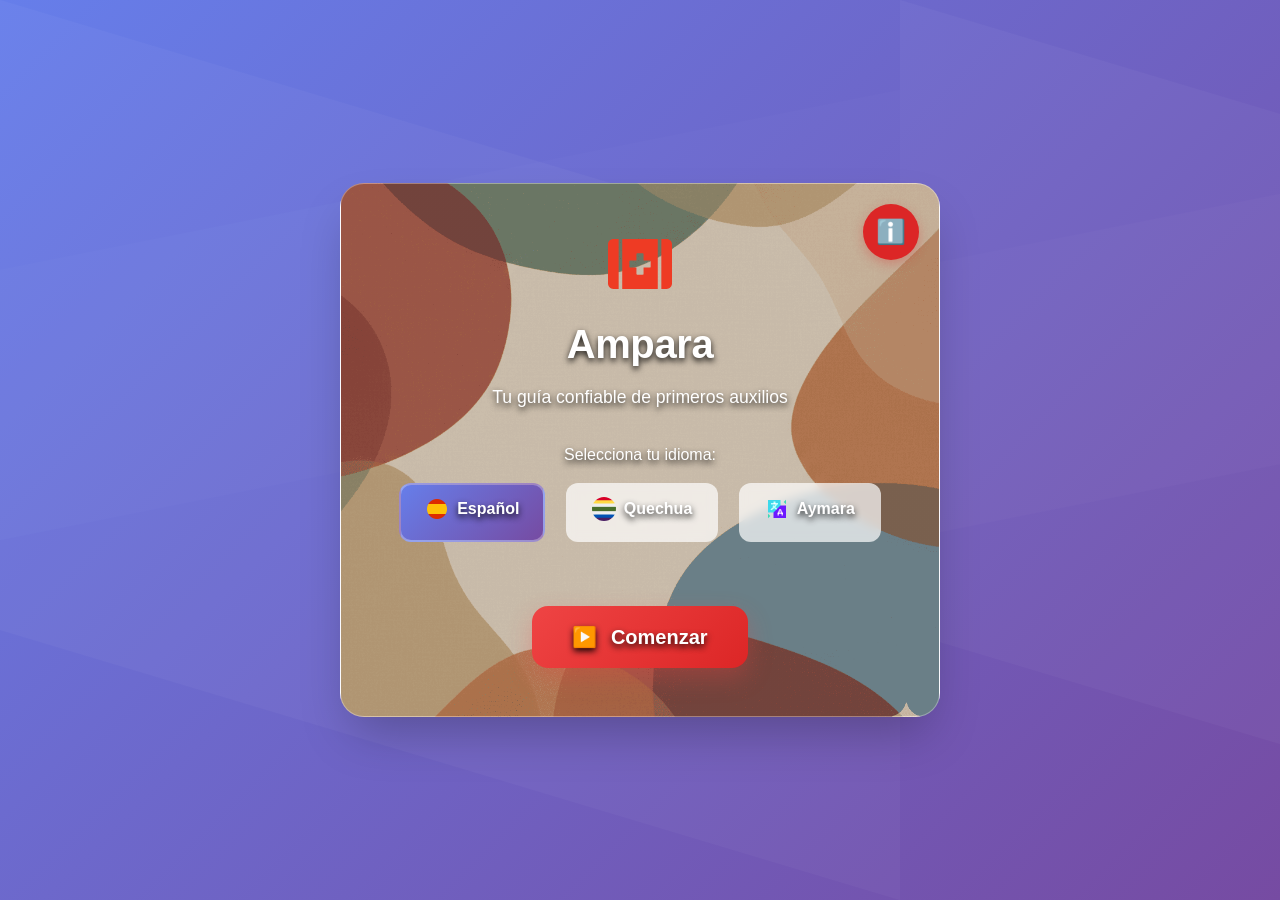
<file: app/src/main/assets/index.html>
<!DOCTYPE html>
<html lang="es">
<head>
    <meta charset="UTF-8">
    <meta name="viewport" content="width=device-width, initial-scale=1.0, maximum-scale=1.0, user-scalable=no">
    <meta name="mobile-web-app-capable" content="yes">
    <meta name="apple-mobile-web-app-capable" content="yes">
    <meta name="apple-mobile-web-app-status-bar-style" content="black-translucent">
    <title>Ampara - Guía de Primeros Auxilios</title>

    <!-- CSS locales -->
    <link rel="stylesheet" href="tailwind.min.css">
    <link rel="stylesheet" href="fontawesome.css">
    <link rel="stylesheet" href="fonts.css">
    <link rel="stylesheet" href="styles.css">
</head>

<body data-lang="es">
<!-- Home Screen -->
<div id="home-screen" class="home-container">
    <div class="home-content home-bg">

        <button class="contact-button" id="contact-btn" title="Contacto y Apoyo">
            ℹ️
        </button>

        <div class="home-icon">
            <img src="img/fa-solid--first-aid.svg" alt="Primeros Auxilios" style="width: 4rem; height: 4rem; filter: brightness(0) saturate(100%) invert(27%) sepia(51%) saturate(2878%) hue-rotate(346deg) brightness(104%) contrast(97%);">
        </div>

        <h1 class="home-title">
            <span class="lang-es">Ampara</span>
            <span class="lang-qu">Ampara</span>
            <span class="lang-ay">Ampara</span>
        </h1>

        <p class="home-subtitle">
            <span class="lang-es">Tu guía confiable de primeros auxilios</span>
            <span class="lang-qu">Qam ñawpaq yanapayniykipaq</span>
            <span class="lang-ay">Nayriri yanapañamawa</span>
        </p>

        <!-- Language selector -->
        <div style="margin-bottom: 2rem;">
            <div style="margin-bottom: 1rem; color: #6b7280; font-weight: 500;">
                <span class="lang-es">Selecciona tu idioma:</span>
                <span class="lang-qu">Simiykita akllay:</span>
                <span class="lang-ay">Arumawa ajlliña:</span>
            </div>
            <button class="language-selector-home active" data-lang="es">
          <span style="display: inline-flex; align-items: center;">
    <img src="img/icons8-spain-48.png" alt="" width="24" height="24" style="vertical-align: middle; margin-right: 8px;" onerror="this.style.display='none'; this.nextElementSibling.style.display='none';">
    <span>Español</span>
  </span>
            </button>
            <button class="language-selector-home" data-lang="qu">
          <span style="display: inline-flex; align-items: center;">
    <img src="img/circle-flags--quechua.svg" alt="" width="24" height="24" style="vertical-align: middle; margin-right: 8px;" onerror="this.style.display='none'; this.nextElementSibling.style.display='none';">
    <span>Quechua</span>
  </span>
            </button>
            <button class="language-selector-home" data-lang="ay">
          <span style="display: inline-flex; align-items: center;">
    <img src="img/AYmara.png" alt="" width="24" height="24" style="vertical-align: middle; margin-right: 8px;" onerror="this.style.display='none'; this.nextElementSibling.style.display='none';">
    <span>Aymara</span>
  </span>
            </button>
        </div>

        <button id="start-btn" class="start-button">
            <span class="emoji-icon mr-2">▶️</span>
            <span class="lang-es">Comenzar</span>
            <span class="lang-qu">Qallariy</span>
            <span class="lang-ay">Qalltaña</span>
        </button>
    </div>
</div>

<!-- Main Screen -->
<div id="main-screen" class="min-h-screen flex flex-col hidden">
    <!-- Fixed emergency button -->
    <div id="emergency-dropdown-btn" class="emergency-btn">
        <div style="position: relative;">
            <button onclick="toggleEmergencyDropdown()" style="background: none; border: none; color: inherit; padding: 0; font: inherit; cursor: inherit; display: flex; align-items: center;">
                <span class="emoji-icon ml-2">📞</span>
                <span class="lang-es">Emergencia</span>
                <span class="lang-qu">Utqay yanapay</span>
                <span class="lang-ay">Anxata yanapawi</span>
                <span class="emoji-icon ml-2">🔽</span>
            </button>
            <div id="emergency-dropdown" class="hidden">
                <a href="tel:106" class="elink-red">
                    <span class="emoji-icon mr-2">🚨</span>
                    <strong>106 - <span class="lang-es">SAMU (Ambulancia)</span><span class="lang-qu">Hampiy yanapak</span><span class="lang-ay">Qullañ yanapiri</span></strong>
                </a>
                <a href="tel:116" class="elink-orange">
                    <span class="emoji-icon mr-2">🧯</span>
                    <strong>116 - <span class="lang-es">Bomberos</span><span class="lang-qu">Nina chinkachik</span><span class="lang-ay">Nina jiwayiri</span></strong>
                </a>
                <a href="tel:105" class="elink-blue">
                    <span class="emoji-icon mr-2">👮</span>
                    <strong>105 - <span class="lang-es">Policía</span><span class="lang-qu">Pusikuna</span><span class="lang-ay">Pusiri</span></strong>
                </a>
                <a href="tel:115" class="elink-slate">
                    <span class="emoji-icon mr-2">🌪️</span>
                    <strong>115 - <span class="lang-es">Defensa Civil</span><span class="lang-qu">Llaqta amachay</span><span class="lang-ay">Marka arktawi</span></strong>
                </a>
                <a href="tel:110" class="elink-grey">
                    <span class="emoji-icon mr-2">🚧</span>
                    <strong>110 - <span class="lang-es">Policía de carreteras</span><span class="lang-qu">Ñan pusikuna</span><span class="lang-ay">Thaki pusiri</span></strong>
                </a>
                <a href="tel:113" class="elink-light">
                    <span class="emoji-icon mr-2">ℹ️</span>
                    <strong>113 - <span class="lang-es">Infosalud (orientación)</span><span class="lang-qu">Hampiy yachachiy</span><span class="lang-ay">Qullañ irpawi</span></strong>
                </a>
                <a href="tel:+5112660481" class="elink-white">
                    <span class="emoji-icon mr-2">➕</span>
                    <strong>(01) 266 0481 - <span class="lang-es">Cruz Roja</span><span class="lang-qu">Puka Chakana</span><span class="lang-ay">Wila Chakana</span></strong>
                </a>
            </div>
        </div>
    </div>

    <!-- Header -->
    <header class="bg-white shadow-md py-5 px-4 sm:px-6 lg:px-8 sticky top-0 z-10 w-full">
        <div class="w-full flex justify-between items-center">
            <div class="flex items-center">
                <button id="back-btn" class="text-sky-500 hover:text-sky-600 hidden transition duration-200 ml-1 mr-1">
                    <span class="emoji-icon">⬅️</span>
                </button>
                <h1 class="text-2xl font-bold text-blue-700">
                    <span class="lang-es">Ampara</span>
                    <span class="lang-qu">Ampara</span>
                    <span class="lang-ay">Ampara</span>
                </h1>
            </div>

            <div class="flex items-center space-x-1.5">
                <!-- Language selector in header -->
                <div class="flex items-center">
                    <button class="language-selector" data-lang="es">ES</button>
                    <button class="language-selector" data-lang="qu">QU</button>
                    <button class="language-selector" data-lang="ay">AY</button>
                </div>

                <!-- Dark mode toggle -->
                <button id="dark-mode-toggle" class="dark-mode-toggle">
                    <span class="emoji-icon">🌙</span>
                </button>
            </div>
        </div>
    </header>

    <!-- Main content -->
    <main class="w-full flex-grow p-4 sm:p-6 lg:p-8">
        <!-- Sections list Secciones principales -->
        <div id="sections-list" class="grid grid-cols-1 md:grid-cols-2 lg:grid-cols-3 gap-4 sm:gap-6 lg:gap-8 w-full">

           <div class="card-button card-rcp" data-section="rcp">
                <span class="emoji-icon card-icon" style="color: #ef4444;">💓</span>
                <div>
                    <h2 class="text-2xl font-semibold mb-2">
                        <span class="lang-es">RCP (Reanimación Cardio Pulmonar)</span>
                        <span class="lang-qu">RCP (Sunqu Wañusqamanta Kutichiy)</span>
                        <span class="lang-ay">RCP (Jiwkit jakayañatak uñstayasiña)</span>
                    </h2>
                    <p class="subtitle text-gray-600">
                        <span class="lang-es">Técnica vital para salvar vidas</span>
                        <span class="lang-qu">Kawsayta qispichiq yachaykuna</span>
                        <span class="lang-ay">Jakañ qispiyañataki yatiwi</span>
                    </p>
                </div>
            </div>

            <div class="card-button card-heridas" data-section="heridas">
                <span class="emoji-icon card-icon" style="color: #10b981;">🩹</span>
                <div>
                    <h2 class="text-xl font-semibold mb-1">
                        <span class="lang-es">Heridas</span>
                        <span class="lang-qu">K'irisqakuna</span>
                        <span class="lang-ay">Ch'axwakuna</span>
                    </h2>
                    <p class="subtitle">
                        <span class="lang-es">Tratamiento de cortes y lesiones</span>
                        <span class="lang-qu">K'iriy hampikuna</span>
                        <span class="lang-ay">Ch'axwañ qollañapa</span>
                    </p>
                </div>
            </div>

            <div class="card-button card-quemaduras" data-section="quemaduras">
                <span class="emoji-icon card-icon" style="color: #f59e0b;">🔥</span>
                <div>
                    <h2 class="text-xl font-semibold mb-1">
                        <span class="lang-es">Quemaduras</span>
                        <span class="lang-qu">Ruphasqakuna</span>
                        <span class="lang-ay">Phisqatakuna</span>
                    </h2>
                    <p class="subtitle">
                        <span class="lang-es">Primeros auxilios para quemaduras</span>
                        <span class="lang-qu">Ruphasqa hampikuna</span>
                        <span class="lang-ay">Phisqat qollaña</span>
                    </p>
                </div>
            </div>

            <div class="card-button card-fracturas" data-section="fracturas">
                <span class="emoji-icon card-icon" style="color: #6b7280;">🦴</span>
                <div>
                    <h2 class="text-xl font-semibold mb-1">
                        <span class="lang-es">Fracturas</span>
                        <span class="lang-qu">T'aqasqakuna</span>
                        <span class="lang-ay">P'akitanaka</span>
                    </h2>
                    <p class="subtitle">
                        <span class="lang-es">Cómo actuar ante huesos rotos</span>
                        <span class="lang-qu">Tullu t'aqasqapi imayna yanapay</span>
                        <span class="lang-ay">P'akita jach'a ch'akapa ukaxa kunjamsa yanapt'añapa</span>
                    </p>
                </div>
            </div>

            <!-- tarjeta: Envenenamiento -->
            <div class="card-button card-envenenamiento" data-section="envenenamiento" role="button" tabindex="0">
                <span class="emoji-icon card-icon" style="color: #8b5cf6;">☠️</span>
                <div>
                    <h2 class="text-xl font-semibold mb-1">
                        <span class="lang-es">Envenenamiento</span>
                        <span class="lang-qu">P'achachiy / Ñak'ariy</span>
                        <span class="lang-ay">Jani suma jamuqampi p'aktasiwi</span>
                    </h2>
                    <p class="subtitle">
                        <span class="lang-es">Actuación ante sustancias tóxicas</span>
                        <span class="lang-qu">Q'ayaq jawq'akunapi imayna yanapay</span>
                        <span class="lang-ay">Jani wali jamuqanak ukan yanapt'awi</span>
                    </p>
                </div>
            </div>

            <div class="card-button card-emergencias" data-section="emergencias">
                <span class="emoji-icon card-icon" style="color: #dc2626;">🚑</span>
                <div>
                    <h2 class="text-xl font-semibold mb-1">
                        <span class="lang-es">Emergencias</span>
                        <span class="lang-qu">Utqay yanapakuna</span>
                        <span class="lang-ay">Anxata yanapawi</span>
                    </h2>
                    <p class="subtitle">
                        <span class="lang-es">Situaciones críticas de salud</span>
                        <span class="lang-qu">Utqay qhali kaypi yanapakuna</span>
                        <span class="lang-ay">Anxat qolla kayaru yanapawi</span>
                    </p>
                </div>
            </div>

            <!-- BOTIQUÍN -->
            <div class="card-button card-botiquin" data-section="botiquin">
                <span class="emoji-icon card-icon">🧰</span>
                <div>
                    <h2>
                        <span class="lang-es">Botiquín</span>
                        <span class="lang-qu">Hampiq laya</span>
                        <span class="lang-ay">Qullaña katxata</span>
                    </h2>
                    <p>
                        <span class="lang-es">Materiales y suministros básicos de salud</span>
                        <span class="lang-qu">Qhali kayta yanapakuypaq rurasqa imaymana</span>
                        <span class="lang-ay">Qhullaña uñstayawi ukhamaraki yänaka</span>
                    </p>
                </div>
            </div>

            <div class="card-button card-glosario" data-section="glosario">
                <span class="emoji-icon card-icon" style="color: #3b82f6;">📚</span>
                <div>
                    <h2 class="text-xl font-semibold mb-1">
                        <span class="lang-es">Glosario</span>
                        <span class="lang-qu">Simikunapaq Qillqa</span>
                        <span class="lang-ay">Arunakana Qillqawi</span>
                    </h2>
                    <p class="subtitle">
                        <span class="lang-es">Términos médicos importantes</span>
                        <span class="lang-qu">Ancha chaniyuq hampi simikuna</span>
                        <span class="lang-ay">Wali askí qolla arunaka</span>
                    </p>
                </div>
            </div>

        </div>

        <!-- Section content containers -->
        <div id="section-content" class="hidden">
            <!-- Las secciones se cargan dinámicamente al navegar -->
        </div>
    </main>
</div>
<!-- Botón scroll-to-top -->
<button id="scroll-top-btn" class="scroll-top-btn" aria-label="Volver arriba">⬆️</button>

<!-- Modal de Contacto e Información -->
<div class="modal" id="contact-modal">
    <div class="modal-content">
        <div class="modal-header">
            <h2 class="modal-title">
                <span class="lang-es">📱 Información y Contacto</span>
                <span class="lang-qu">📱 Willay hinaspa Tinkuy</span>
                <span class="lang-ay">📱 Yatiyawi ukat Jikxatawi</span>
            </h2>
            <button class="close-button" id="close-modal">✕</button>
        </div>

        <!-- Contacto Directo -->
        <div class="contact-section">
            <h3 class="section-subtitle">
                <span class="lang-es">📞 Contacto Directo</span>
                <span class="lang-qu">📞 Chiqamanta Tinkuy</span>
                <span class="lang-ay">📞 Chiqapa Jikxatawi</span>
            </h3>
            <div class="contact-grid">
                <div class="contact-item">
                    <div class="contact-item-title">
                        <span class="lang-es">📞 Contacto</span>
                        <span class="lang-qu">📞 Rimanakuy</span>
                        <span class="lang-ay">📞 Aruskipawi</span>
                    </div>

                    <div class="contact-item-content">
                        <a href="https://t.me/Eprendedor123" target="_blank">
                            Telegram: @emprendedor123
                        </a>
                    </div>
                </div>

                <div class="contact-item">
                    <div class="contact-item-title">
                        <span class="lang-es">📑Pagina web</span>
                        <span class="lang-qu">📑P’anqa web</span>
                        <span class="lang-ay">📑Internet p’anqa</span>
                    </div>
                    <div class="contact-item-content">
                        <a href="https://nauthix-forge-tecnologia-ia-y-seguridad.onrender.com" class="contact-link">https://nauthix-forge-tecnologia-ia-y-seguridad.onrender.com</a>
                    </div>
                </div>

                <div class="contact-item">
                    <div class="contact-item-title">
                        <span class="lang-es">✉️ Correo Electrónico</span>
                        <span class="lang-qu">✉️ Qillqasqa</span>
                        <span class="lang-ay">✉️ Correo</span>
                    </div>
                    <div class="contact-item-content">
                        <a href="mailto:contacto@ampara.pe" class="contact-link">fredymon891@gmail.com</a>
                    </div>
                </div>
            </div>
        </div>

        <!-- Redes Sociales -->
        <div class="contact-section">
            <h3 class="section-subtitle">
                <span class="lang-es">🌐 Síguenos en Redes</span>
                <span class="lang-qu">🌐 Qatipawayku</span>
                <span class="lang-ay">🌐 Arxatañamawa</span>
            </h3>
            <div class="social-links">
                <a href="https://www.facebook.com/profile.php?id=61581470099302" class="social-button" target="_blank">
                    📘 Facebook
                </a>
            <!--    <a href="https://instagram.com/ampara" class="social-button" target="_blank">
                    📸 Instagram
                </a>
                <a href="https://twitter.com/ampara" class="social-button" target="_blank">
                    🐦 Twitter
                </a>-->
                <a href="https://www.youtube.com/channel/UCIS6GYSs2V4b7XMCUbmibOA" class="social-button" target="_blank">
                    📺 YouTube
                </a>
            </div>
        </div>

        <!-- Instituciones Aliadas -->
        <div class="contact-section">
            <h3 class="section-subtitle">
                <span class="lang-es">🏥 Instituciones de Referencia</span>
                <span class="lang-qu">🏥 Yanapakuy Tantanakuykuna</span>
                <span class="lang-ay">🏥 Yanapt'ir Tantachawinaka</span>

            </h3>
            <div class="institutions-grid">
                <div class="institution-item">
                    <strong>🏥 MINSA</strong>
                    <p>
                        <span class="lang-es">Ministerio de Salud</span>
                        <span class="lang-qu">Qhali Kay Ministeriomanta</span>
                        <span class="lang-ay">Qolla Kay Ministeriomanta</span>
                    </p>
                    <a href="https://www.gob.pe/minsa" class="contact-link" target="_blank">www.gob.pe/minsa</a>
                </div>

                <div class="institution-item">
                    <strong>🚑 EsSalud</strong>
                    <p>
                        <span class="lang-es">Seguro Social de Salud</span>
                        <span class="lang-qu">Qhali Kay Seguro</span>
                        <span class="lang-ay">Qolla Kay Seguro</span>
                    </p>
                    <a href="https://www.essalud.gob.pe" class="contact-link" target="_blank">www.essalud.gob.pe</a>
                </div>

                <div class="institution-item">
                    <strong>🔴 Cruz Roja</strong>
                    <p>
                        <span class="lang-es">Cruz Roja Peruana</span>
                        <span class="lang-qu">Puka Chakana Peru</span>
                        <span class="lang-ay">Wila Chakana Peru</span>
                    </p>
                    <a href="https://www.cruzroja.org.pe" class="contact-link" target="_blank">www.cruzroja.org.pe</a>
                </div>


            </div>
        </div>

        <!-- Recursos y Enlaces -->
        <div class="contact-section">
            <h3 class="section-subtitle">
                <span class="lang-es">📚 Recursos Útiles</span>
                <span class="lang-qu">📚 Yanapaq Yachaykunan</span>
                <span class="lang-ay">📚 Yanapt'ir Yatiqawinaka</span>
            </h3>
            <div class="resources-list">
                <a href="https://www.who.int/es" class="resource-link" target="_blank">
                    🌍
                    <span class="lang-es">Organización Mundial de la Salud</span>
                    <span class="lang-qu">Teqsi Qhali Kay Tantanakuy</span>
                    <span class="lang-ay">Uraqpachan Qolla Kay Tantachawinaka</span>
                </a>
                <a href="https://www.gob.pe/samu" class="resource-link" target="_blank">
                    🚑
                    <span class="lang-es">SAMU (Sistema de Atención Médica Urgente)</span>
                    <span class="lang-qu">SAMU (Utqay Hampiq Qhaway)</span>
                    <span class="lang-ay">SAMU (Anxat Qollir Uñjaña)</span>
                </a>
                <a href="https://www.gob.pe/indeci?utm_source=chatgpt.com" class="resource-link" target="_blank">
                    🆘
                    <span class="lang-es">INDECI (Defensa Civil)</span>
                    <span class="lang-qu">INDECI (Llaqta Amachay)</span>
                    <span class="lang-ay">INDECI (Marka Arktawi)</span>
                </a>
            </div>
        </div>

        <!-- Sección de Donaciones -->
        <!--
        <div class="donate-section">

            <h3 class="donate-title">
                <span class="lang-es">💝 Apoya este Proyecto</span>
                <span class="lang-qu">💝 Kay Ruwaykunata Yanapay</span>
                <span class="lang-ay">💝 Aka Irnaqawi Yanapt'aña</span>
            </h3>

            <p class="donate-text">
                <span class="lang-es">Tu donación nos ayuda a seguir brindando información vital de primeros auxilios gratuitamente a comunidades de todo el Perú.</span>
                <span class="lang-qu">Qusqaykiwan yanapawanchik ñawpaq yanapay yachayta qispikama quykunanchikpaq tukuy Perupi.</span>
                <span class="lang-ay">Qhipuñamawa nayriri yanapt'awinaka yatxatañapatakixa yanapt'asma taqpach Perunki.</span>
            </p>

            <div class="donate-methods">


                <div class="donate-qr">
                    <p>
                        <span class="lang-es">Escanea para donar con Yape</span>
                        <span class="lang-qu">Yapewan qunaypaq escanea</span>
                        <span class="lang-ay">Yapempi churañataki escanea</span>
                    </p>

                    <img src="img/qr-yape.png" alt="QR Yape" width="180">
                </div>


                <button class="donate-button" onclick="showToast('Yape: 993948061')">
                    📱 Yape
                </button>

                <button class="donate-button" onclick="showToast('Plin: 993948061')">
                    💸 Plin
                </button>

            </div>

        </div>-->

        <!-- Sobre el Proyecto -->
        <div class="contact-section">
            <h3 class="section-subtitle">
                <span class="lang-es">ℹ️ Sobre Ampara</span>
                <span class="lang-qu">ℹ️ Amparamanta</span>
                <span class="lang-ay">ℹ️ Amparankata</span>
            </h3>
            <p class="about-text">
                <span class="lang-es">Ampara es una iniciativa que busca democratizar el conocimiento de primeros auxilios en el Perú, brindando información accesible en español, quechua y aymara. Nuestro objetivo es salvar vidas mediante la educación y preparación comunitaria.</span>
                <span class="lang-qu">Amparaqa huk ruwaykunam ñawpaq yanapay yachayta tukuy runaman quykunanchikpaq Peru suyupi, español, quechua hinaspa aymara simikunapi. Munanchikqa kawsaykunata qispichiymi yachachiy hinaspa ayllu wakichiy ñanninwan.</span>
                <span class="lang-ay">Amparaxa mä irnaqawawa nayriri yanapt'awinaka yatiñ taqpach jaqinakar churañataki Perun, español, quechua ukat aymara arunakanxa. Amtawisaxa jakañanak qhispiyañawa yatichañampi ukat ayllu wakicht'awimpi.</span>
            </p>
            <p class="text-xs text-gray-500 mt-4">
                <span class="lang-es">
                    Ampara es una iniciativa educativa independiente. No está afiliada ni representa oficialmente a ninguna de las instituciones mencionadas.
                </span>
                <span class="lang-qu">
                    Amparaqa yachaypaq sapanchasqa ruwaymi. Mana ima tantanakuykunawan hukllachasqa kanchu.
                </span>
                <span class="lang-ay">
                    Amparaxa yatichawi sapuru lurawiwa. Janiwa aka tantachawinakaru chikt'atäkiti.
                </span>
            </p>

        </div>
    </div>
</div>
<script src="script.js"></script>
</body>
</html>
</file>
<file: app/src/main/assets/fonts.css>
/* cyrillic-ext */
@font-face {
  font-family: 'Nunito';
  font-style: normal;
  font-weight: 400;
  font-display: swap;
  src: url(https://fonts.gstatic.com/s/nunito/v31/XRXV3I6Li01BKofIOOaBXso.woff2) format('woff2');
  unicode-range: U+0460-052F, U+1C80-1C8A, U+20B4, U+2DE0-2DFF, U+A640-A69F, U+FE2E-FE2F;
}
/* cyrillic */
@font-face {
  font-family: 'Nunito';
  font-style: normal;
  font-weight: 400;
  font-display: swap;
  src: url(https://fonts.gstatic.com/s/nunito/v31/XRXV3I6Li01BKofIMeaBXso.woff2) format('woff2');
  unicode-range: U+0301, U+0400-045F, U+0490-0491, U+04B0-04B1, U+2116;
}
/* vietnamese */
@font-face {
  font-family: 'Nunito';
  font-style: normal;
  font-weight: 400;
  font-display: swap;
  src: url(https://fonts.gstatic.com/s/nunito/v31/XRXV3I6Li01BKofIOuaBXso.woff2) format('woff2');
  unicode-range: U+0102-0103, U+0110-0111, U+0128-0129, U+0168-0169, U+01A0-01A1, U+01AF-01B0, U+0300-0301, U+0303-0304, U+0308-0309, U+0323, U+0329, U+1EA0-1EF9, U+20AB;
}
/* latin-ext */
@font-face {
  font-family: 'Nunito';
  font-style: normal;
  font-weight: 400;
  font-display: swap;
  src: url(https://fonts.gstatic.com/s/nunito/v31/XRXV3I6Li01BKofIO-aBXso.woff2) format('woff2');
  unicode-range: U+0100-02BA, U+02BD-02C5, U+02C7-02CC, U+02CE-02D7, U+02DD-02FF, U+0304, U+0308, U+0329, U+1D00-1DBF, U+1E00-1E9F, U+1EF2-1EFF, U+2020, U+20A0-20AB, U+20AD-20C0, U+2113, U+2C60-2C7F, U+A720-A7FF;
}
/* latin */
@font-face {
  font-family: 'Nunito';
  font-style: normal;
  font-weight: 400;
  font-display: swap;
  src: url(https://fonts.gstatic.com/s/nunito/v31/XRXV3I6Li01BKofINeaB.woff2) format('woff2');
  unicode-range: U+0000-00FF, U+0131, U+0152-0153, U+02BB-02BC, U+02C6, U+02DA, U+02DC, U+0304, U+0308, U+0329, U+2000-206F, U+20AC, U+2122, U+2191, U+2193, U+2212, U+2215, U+FEFF, U+FFFD;
}
/* cyrillic-ext */
@font-face {
  font-family: 'Nunito';
  font-style: normal;
  font-weight: 600;
  font-display: swap;
  src: url(https://fonts.gstatic.com/s/nunito/v31/XRXV3I6Li01BKofIOOaBXso.woff2) format('woff2');
  unicode-range: U+0460-052F, U+1C80-1C8A, U+20B4, U+2DE0-2DFF, U+A640-A69F, U+FE2E-FE2F;
}
/* cyrillic */
@font-face {
  font-family: 'Nunito';
  font-style: normal;
  font-weight: 600;
  font-display: swap;
  src: url(https://fonts.gstatic.com/s/nunito/v31/XRXV3I6Li01BKofIMeaBXso.woff2) format('woff2');
  unicode-range: U+0301, U+0400-045F, U+0490-0491, U+04B0-04B1, U+2116;
}
/* vietnamese */
@font-face {
  font-family: 'Nunito';
  font-style: normal;
  font-weight: 600;
  font-display: swap;
  src: url(https://fonts.gstatic.com/s/nunito/v31/XRXV3I6Li01BKofIOuaBXso.woff2) format('woff2');
  unicode-range: U+0102-0103, U+0110-0111, U+0128-0129, U+0168-0169, U+01A0-01A1, U+01AF-01B0, U+0300-0301, U+0303-0304, U+0308-0309, U+0323, U+0329, U+1EA0-1EF9, U+20AB;
}
/* latin-ext */
@font-face {
  font-family: 'Nunito';
  font-style: normal;
  font-weight: 600;
  font-display: swap;
  src: url(https://fonts.gstatic.com/s/nunito/v31/XRXV3I6Li01BKofIO-aBXso.woff2) format('woff2');
  unicode-range: U+0100-02BA, U+02BD-02C5, U+02C7-02CC, U+02CE-02D7, U+02DD-02FF, U+0304, U+0308, U+0329, U+1D00-1DBF, U+1E00-1E9F, U+1EF2-1EFF, U+2020, U+20A0-20AB, U+20AD-20C0, U+2113, U+2C60-2C7F, U+A720-A7FF;
}
/* latin */
@font-face {
  font-family: 'Nunito';
  font-style: normal;
  font-weight: 600;
  font-display: swap;
  src: url(https://fonts.gstatic.com/s/nunito/v31/XRXV3I6Li01BKofINeaB.woff2) format('woff2');
  unicode-range: U+0000-00FF, U+0131, U+0152-0153, U+02BB-02BC, U+02C6, U+02DA, U+02DC, U+0304, U+0308, U+0329, U+2000-206F, U+20AC, U+2122, U+2191, U+2193, U+2212, U+2215, U+FEFF, U+FFFD;
}
/* cyrillic-ext */
@font-face {
  font-family: 'Nunito';
  font-style: normal;
  font-weight: 700;
  font-display: swap;
  src: url(https://fonts.gstatic.com/s/nunito/v31/XRXV3I6Li01BKofIOOaBXso.woff2) format('woff2');
  unicode-range: U+0460-052F, U+1C80-1C8A, U+20B4, U+2DE0-2DFF, U+A640-A69F, U+FE2E-FE2F;
}
/* cyrillic */
@font-face {
  font-family: 'Nunito';
  font-style: normal;
  font-weight: 700;
  font-display: swap;
  src: url(https://fonts.gstatic.com/s/nunito/v31/XRXV3I6Li01BKofIMeaBXso.woff2) format('woff2');
  unicode-range: U+0301, U+0400-045F, U+0490-0491, U+04B0-04B1, U+2116;
}
/* vietnamese */
@font-face {
  font-family: 'Nunito';
  font-style: normal;
  font-weight: 700;
  font-display: swap;
  src: url(https://fonts.gstatic.com/s/nunito/v31/XRXV3I6Li01BKofIOuaBXso.woff2) format('woff2');
  unicode-range: U+0102-0103, U+0110-0111, U+0128-0129, U+0168-0169, U+01A0-01A1, U+01AF-01B0, U+0300-0301, U+0303-0304, U+0308-0309, U+0323, U+0329, U+1EA0-1EF9, U+20AB;
}
/* latin-ext */
@font-face {
  font-family: 'Nunito';
  font-style: normal;
  font-weight: 700;
  font-display: swap;
  src: url(https://fonts.gstatic.com/s/nunito/v31/XRXV3I6Li01BKofIO-aBXso.woff2) format('woff2');
  unicode-range: U+0100-02BA, U+02BD-02C5, U+02C7-02CC, U+02CE-02D7, U+02DD-02FF, U+0304, U+0308, U+0329, U+1D00-1DBF, U+1E00-1E9F, U+1EF2-1EFF, U+2020, U+20A0-20AB, U+20AD-20C0, U+2113, U+2C60-2C7F, U+A720-A7FF;
}
/* latin */
@font-face {
  font-family: 'Nunito';
  font-style: normal;
  font-weight: 700;
  font-display: swap;
  src: url(https://fonts.gstatic.com/s/nunito/v31/XRXV3I6Li01BKofINeaB.woff2) format('woff2');
  unicode-range: U+0000-00FF, U+0131, U+0152-0153, U+02BB-02BC, U+02C6, U+02DA, U+02DC, U+0304, U+0308, U+0329, U+2000-206F, U+20AC, U+2122, U+2191, U+2193, U+2212, U+2215, U+FEFF, U+FFFD;
}
</file>
<file: app/src/main/assets/styles.css>
* {
  margin: 0;
  padding: 0;
  box-sizing: border-box;
  -webkit-user-select: none;
  -moz-user-select: none;
  -ms-user-select: none;
  user-select: none;
  -webkit-tap-highlight-color: transparent;
}

    html, body {
      margin: 0;
      padding: 0;
      width: 100%;
      height: 100%;
      overflow-x: hidden;
    }

    body {
      background-image: url("img/tu-fondo.png");
      background-size: cover;
      background-position: center;
      background-repeat: no-repeat;
      position: relative;
      z-index: 0;
      font-family: -apple-system, BlinkMacSystemFont, 'SF Pro Display', 'Segoe UI', 
               'Roboto', 'Oxygen', 'Ubuntu', sans-serif;
      -webkit-font-smoothing: antialiased;
      -moz-osx-font-smoothing: grayscale;
      overscroll-behavior: none;
      touch-action: pan-y;
    }

    button {
      font-family: inherit;
      -webkit-tap-highlight-color: transparent;
    }
    /* --- Capa semitransparente encima del fondo --- */
    body::before {
      content: "";
      position: fixed;
      inset: 0; /* cubre toda la pantalla */
      background: rgba(0, 0, 0, 0.45); /* ← ajusta opacidad/color */
      pointer-events: none; /* no bloquea clics */
      z-index: -1; /* queda detrás del contenido y delante del fondo */
    }

    /* Home screen specific styles */
    .home-container {
      min-height: 100vh;
      background: linear-gradient(135deg, #667eea 0%, #764ba2 100%);
      position: relative;
      overflow: hidden;
      display: flex;
      align-items: center;
      justify-content: center;
      padding: 1rem;
    }

    body.dark-mode .home-container {
      background: linear-gradient(135deg, #2d3748 0%, #1a202c 100%);
    }

    .home-container::before {
      content: '';
      position: absolute;
      top: 0;
      left: 0;
      right: 0;
      bottom: 0;
      background: url('data:image/svg+xml,<svg xmlns="http://www.w3.org/2000/svg" viewBox="0 0 1000 1000"><polygon fill="%23ffffff08" points="0,0 1000,300 1000,1000 0,700"/><polygon fill="%23ffffff04" points="0,300 1000,100 1000,400 0,600"/></svg>');
      pointer-events: none;
    }

    .home-content {
      text-align: center;
      max-width: 600px;
      width: 100%;
      z-index: 1;
      position: relative;
      background: rgba(255, 255, 255, 0.95);
      backdrop-filter: blur(10px);
      border-radius: 24px;
      padding: 3rem 2rem;
      box-shadow: 0 25px 50px -12px rgba(0, 0, 0, 0.25);
      border: 1px solid rgba(255, 255, 255, 0.3);
    }

    body.dark-mode .home-content {
      background: rgba(45, 55, 72, 0.95);
      border: 1px solid rgba(255, 255, 255, 0.1);
    }

    .home-title {
      font-size: 2.5rem;
      font-weight: 800;
      background: linear-gradient(135deg, #667eea, #764ba2);
      -webkit-background-clip: text;
      -webkit-text-fill-color: transparent;
      background-clip: text;
      margin-bottom: 1rem;
      line-height: 1.2;
    }

    body.dark-mode .home-title {
      background: linear-gradient(135deg, #90cdf4, #a78bfa);
      -webkit-background-clip: text;
      -webkit-text-fill-color: transparent;
      background-clip: text;
    }

    .home-subtitle {
      color: #6b7280;
      font-size: 1.1rem;
      margin-bottom: 2rem;
      font-weight: 400;
    }

    body.dark-mode .home-subtitle {
      color: #9ca3af;
    }

    .home-icon {
      font-size: 4rem;
      margin-bottom: 1.5rem;
      display: flex;
      justify-content: center;
      align-items: center;
      animation: heartbeat 2s ease-in-out infinite;
    }

    .home-icon img {
      filter: brightness(0) saturate(100%) invert(27%) sepia(51%) saturate(2878%) hue-rotate(196deg) brightness(95%) contrast(72%);
    }

    @keyframes heartbeat {
      0% { transform: scale(1); }
      14% { transform: scale(1.1); }
      28% { transform: scale(1); }
      42% { transform: scale(1.1); }
      70% { transform: scale(1); }
    }

    .language-selector-home {
      display: inline-block;
      margin: 0 0.5rem 2rem;
      padding: 0.75rem 1.5rem;
      border-radius: 12px;
      border: 2px solid transparent;
      background: rgba(255, 255, 255, 0.7);
      color: #374151;
      font-weight: 600;
      cursor: pointer;
      transition: all 0.3s ease;
      backdrop-filter: blur(5px);
    }

    .language-selector-home:hover {
      background: rgba(255, 255, 255, 0.9);
      transform: translateY(-2px);
      box-shadow: 0 8px 25px rgba(0, 0, 0, 0.1);
    }

    .language-selector-home.active {
      background: linear-gradient(135deg, #667eea, #764ba2);
      color: white;
      border-color: rgba(255, 255, 255, 0.3);
    }

    body.dark-mode .language-selector-home {
      background: rgba(45, 55, 72, 0.7);
      color: #e2e8f0;
    }

    body.dark-mode .language-selector-home:hover {
      background: rgba(45, 55, 72, 0.9);
    }

    body.dark-mode .language-selector-home.active {
      background: linear-gradient(135deg, #4299e1, #9f7aea);
    }

    .start-button {
      background: linear-gradient(135deg, #ef4444, #dc2626);
      color: white;
      font-weight: 700;
      padding: 1rem 2.5rem;
      border-radius: 16px;
      font-size: 1.25rem;
      border: none;
      cursor: pointer;
      transition: all 0.3s ease;
      box-shadow: 0 10px 25px rgba(239, 68, 68, 0.3);
      position: relative;
      overflow: hidden;
    }

    .start-button::before {
      content: '';
      position: absolute;
      top: 0;
      left: -100%;
      width: 100%;
      height: 100%;
      background: linear-gradient(90deg, transparent, rgba(255, 255, 255, 0.2), transparent);
      transition: left 0.5s ease;
    }

    .start-button:hover {
      transform: translateY(-3px);
      box-shadow: 0 15px 35px rgba(239, 68, 68, 0.4);
    }

    .start-button:hover::before {
      left: 100%;
    }

    .start-button:active {
      transform: translateY(-1px);
    }

    @media (max-width: 768px) {
      .home-content {
        padding: 2rem 1.5rem;
        margin: 1rem;
      }

      .home-title {
        font-size: 2rem;
      }

      .home-subtitle {
        font-size: 1rem;
      }

      .language-selector-home {
        margin: 0 0.25rem 1.5rem;
        padding: 0.6rem 1rem;
        font-size: 0.9rem;
      }

      .start-button {
        padding: 0.875rem 2rem;
        font-size: 1.1rem;
      }
    }

    .subtitle {
      color: #6c757d;
      font-size: 0.9em;
      margin-top: 0.5rem;
      font-weight: 400;
      transition: color 0.3s ease;
    }

    body.dark-mode .subtitle {
      color: #a0aec0;
    }

    .card-button {
      transition: transform 0.2s ease, box-shadow 0.2s ease, background-color 0.2s ease;
      border-radius: 16px;
      margin-bottom: 1.25rem;
      display: flex;
      flex-direction: column;
      align-items: center;
      text-align: center;
      padding: 1.5rem;
      background-color: #fff;
      cursor: pointer;
      width: 100%;
      min-height: 200px;
      overflow: hidden;
      box-shadow: 0 2px 8px rgba(0, 0, 0, 0.08);
    }

    body.dark-mode .card-button {
      background-color: #2d3748;
      color: #f7fafc;
    }

    .card-button:hover {
      transform: translateY(-4px); /* ← Movimiento sutil */
      box-shadow: 0 8px 16px rgba(0, 0, 0, 0.12); /* ← Sombra más pronunciada pero elegante */
      background-color: #f8faff;
    }

    .card-button:active {
      transform: translateY(-2px); /* ← Feedback al hacer clic */
      box-shadow: 0 4px 12px rgba(0, 0, 0, 0.1);
    }
    body.dark-mode .card-button:hover {
      background-color: #3a4a5e;
    }

    .card-icon {
      font-size: 3rem;
      margin-bottom: 1rem;
      color: #4299e1;
      transition: transform 0.2s ease, color 0.2s ease;
    }

    .card-button:hover .card-icon {
      transform: scale(1.08); /* ← Reduce de 1.15 a 1.08 */
      color: #3182ce;
    }

    .emergency-btn {
      background-color: #dc3545;
      transition: all 0.3s cubic-bezier(0.175, 0.885, 0.32, 1.275);
      padding: 0.85rem 1.75rem;
      border-radius: 12px;
      font-weight: 700;
      box-shadow: 0 6px 12px rgba(220, 53, 69, 0.25);
      color: white;
      border: none;
      cursor: pointer;
    }

    .emergency-btn:hover {
      background-color: #c82333;
      transform: translateY(-2px);
      box-shadow: 0 6px 12px rgba(220, 53, 69, 0.3);
    }

    .emergency-btn:active {
      transform: translateY(0);
      box-shadow: 0 2px 6px rgba(220, 53, 69, 0.25);
    }
    .language-selector {
      cursor: pointer;
      padding: 6px 12px;
      border-radius: 6px;
      transition: all 0.2s ease;
      border: 1px solid #e5e7eb;
      font-weight: 600;
      margin: 0 4px;
    }

    .language-selector:hover {
      background-color: #f0f4f8;
    }

    .language-selector.active {
      background-color: #4299e1;
      color: white;
      border-color: #4299e1;
    }

    .tab {
      cursor: pointer;
      transition: all 0.3s ease;
      padding: 0.75rem 1.25rem;
      font-weight: 600;
      border-radius: 6px 6px 0 0;
    }

    .tab:hover {
      background-color: #f0f4f8;
    }

    .tab.active {
      border-bottom: 3px solid #4299e1;
      color: #2b6cb0;
      background-color: #ebf5ff;
    }

    .section-container {
      width: 100%;
      margin: 0;
      padding: 1rem;
    }

    @media (min-width: 640px) {
      .section-container {
        padding: 1.5rem;
      }
    }

    @media (min-width: 1024px) {
      .section-container {
        padding: 2rem;
      }
    }

    .section-card {
      padding: 1rem;
      border-radius: 16px;
      box-shadow: 0 10px 15px -3px rgba(0, 0, 0, 0.1), 0 4px 6px -2px rgba(0, 0, 0, 0.05);
      margin-bottom: 2.5rem;
      background-color: #fff;
      width: 100%;
    }

    @media (min-width: 640px) {
      .section-card {
        padding: 1.5rem;
      }
    }

    @media (min-width: 1024px) {
      .section-card {
        padding: 2rem;
      }
    }

    body.dark-mode .section-card {
      background-color: #2d3748;
    }

    h1, h2, h3 {
      line-height: 1.3;
      letter-spacing: -0.01em;
    }

    .main-heading {
      font-size: 2.5rem;
      font-weight: 800;
      margin-bottom: 1rem;
      color: #2d3748;
    }

    body.dark-mode .main-heading {
      color: #f7fafc;
    }

    .section-heading {
      font-size: 2rem;
      font-weight: 700;
      margin-bottom: 1.5rem;
      color: #3182ce;
    }

    body.dark-mode .section-heading {
      color: #63b3ed;
    }

    .subsection-heading {
      font-size: 1.5rem;
      font-weight: 600;
      margin: 1.5rem 0 1rem;
      color: #2d3748;
    }

    body.dark-mode .subsection-heading {
      color: #e2e8f0;
    }

    .tab-container {
      display: flex;
      margin-bottom: 2rem;
      border-bottom: 2px solid #e2e8f0;
      padding-bottom: 1rem;
      flex-wrap: wrap;
    }

    body.dark-mode .tab-container {
      border-color: #4a5568;
    }

    .tab-content {
      padding: 1.5rem 0;
    }

    .list-item {
      margin-bottom: 1rem;
      padding-left: 1.5rem;
      position: relative;
    }

    .step-number {
      background: linear-gradient(135deg, #4299e1, #3182ce);
      color: white;
      border-radius: 50%;
      width: 2.5rem;
      height: 2.5rem;
      display: inline-flex;
      align-items: center;
      justify-content: center;
      font-weight: bold;
      margin-right: 1.5rem;
      box-shadow: 0 4px 8px rgba(66, 153, 225, 0.3);
      transition: all 0.3s ease;
      flex-shrink: 0;
    }

    .step-number:hover {
      transform: scale(1.1);
      box-shadow: 0 6px 12px rgba(66, 153, 225, 0.4);
    }

    body.dark-mode .step-number {
      background: linear-gradient(135deg, #63b3ed, #4299e1);
      box-shadow: 0 4px 8px rgba(99, 179, 237, 0.3);
    }

    body.dark-mode .step-number:hover {
      box-shadow: 0 6px 12px rgba(99, 179, 237, 0.4);
    }

    .warning-box {
      background-color: #fef5e7;
      border-left: 4px solid #f59e0b;
      padding: 1rem;
      margin: 1rem 0;
      border-radius: 0 8px 8px 0;
    }

    body.dark-mode .warning-box {
      background-color: #451a03;
      border-color: #f59e0b;
    }

    .info-box {
      background-color: #eff6ff;
      border-left: 4px solid #3b82f6;
      padding: 1rem;
      margin: 1rem 0;
      border-radius: 0 8px 8px 0;
    }

    body.dark-mode .info-box {
      background-color: #1e3a8a;
      border-color: #3b82f6;
    }

    @media (max-width: 768px) {
      .section-card {
        padding: 1.5rem;
      }

      .main-heading {
        font-size: 2rem;
      }

      .section-heading {
        font-size: 1.75rem;
      }

      .tab-container {
        flex-direction: column;
      }

      .tab {
        margin-bottom: 0.5rem;
        border-radius: 6px;
      }
    }

    /* Fixed emergency button styles */
    .fixed.emergency-btn {
      animation: pulse 2s infinite;
      transition: all 0.3s cubic-bezier(0.175, 0.885, 0.32, 1.275);
    }

    .fixed.emergency-btn:hover {
      transform: scale(1.1);
      box-shadow: 0 10px 20px rgba(220, 53, 69, 0.4);
    }

    @keyframes pulse {
      0% {
        box-shadow: 0 0 0 0 rgba(220, 53, 69, 0.7);
      }
      70% {
        box-shadow: 0 0 0 10px rgba(220, 53, 69, 0);
      }
      100% {
        box-shadow: 0 0 0 0 rgba(220, 53, 69, 0);
      }
    }

    @media (max-width: 640px) {
      .fixed.emergency-btn {
        padding: 0.6rem 1rem;
        font-size: 0.9rem;
        left: 1rem;
        bottom: 1rem;
      }

      #emergency-dropdown {
        max-width: 85vw;
        font-size: 0.85rem;
      }

      #emergency-dropdown a {
        padding: 0.6rem 0.8rem;
        font-size: 0.8rem;
      }
    }

    /* Botón atrás */
    #back-btn {
      font-size: 2rem;
      line-height: 1;
      min-width: 2.5rem;
    }

    /* Dark mode toggle button styles */
    .dark-mode-toggle {
      cursor: pointer;
      padding: 8px;
      border-radius: 50%;
      transition: all 0.3s ease;
      display: flex;
      align-items: center;
      justify-content: center;
      font-size: 1.2rem;
      color: #4299e1;
      background-color: transparent;
      border: none;
    }

    .dark-mode-toggle:hover {
      background-color: rgba(66, 153, 225, 0.1);
    }

    body.dark-mode .dark-mode-toggle {
      color: #90cdf4;
    }

    body.dark-mode .dark-mode-toggle:hover {
      background-color: rgba(144, 205, 244, 0.1);
    }

    body.dark-mode .bg-white {
      background-color: #2d3748 !important;
    }

    body.dark-mode .border-gray-200 {
      border-color: #4a5568;
    }

    body.dark-mode .text-gray-600,
    body.dark-mode .text-blue-700,
    body.dark-mode .text-gray-800 {
      color: #a0aec0;
    }

    body.dark-mode .tab {
      color: #e2e8f0;
    }

    body.dark-mode .tab:hover {
      background-color: #4a5568;
    }

    body.dark-mode .tab.active {
      background-color: #2c5282;
      color: #ebf8ff;
      border-color: #4299e1;
    }

    body.dark-mode header.bg-white {
      background-color: #2d3748;
      box-shadow: 0 4px 6px -1px rgba(0, 0, 0, 0.1), 0 2px 4px -1px rgba(0, 0, 0, 0.06);
    }

    body.dark-mode .border-b {
      border-color: #4a5568;
    }

    body.dark-mode .fixed.emergency-btn {
      box-shadow: 0 6px 12px rgba(220, 53, 69, 0.4);
    }

    body.dark-mode .list-disc,
    body.dark-mode .list-decimal {
      color: #e2e8f0;
    }

    /* Enhanced step styling */
    .step-container {
      background-color: #f8faff;
      border-radius: 12px;
      padding: 1.5rem;
      margin-bottom: 1.5rem;
      border-left: 4px solid #4299e1;
      transition: all 0.3s ease;
    }

    .step-container:hover {
      transform: translateY(-2px);
      box-shadow: 0 4px 12px rgba(66, 153, 225, 0.15);
      background-color: #f0f8ff;
    }

    body.dark-mode .step-container {
      background-color: #2a3441;
      border-left-color: #63b3ed;
    }

    body.dark-mode .step-container:hover {
      background-color: #334155;
      box-shadow: 0 4px 12px rgba(99, 179, 237, 0.15);
    }

    .step-title {
      font-size: 1.1rem;
      font-weight: 600;
      margin-bottom: 0.5rem;
      color: #2d3748;
    }

    body.dark-mode .step-title {
      color: #f7fafc;
    }

    .step-description {
      color: #4a5568;
      line-height: 1.6;
    }

    body.dark-mode .step-description {
      color: #cbd5e0;
    }

    /* Dark mode text fixes */
    body.dark-mode .text-black,
    body.dark-mode .text-gray-900 {
      color: #f7fafc !important;
    }

    body.dark-mode .text-gray-700 {
      color: #cbd5e0 !important;
    }

    body.dark-mode .text-gray-500 {
      color: #9ca3af !important;
    }

    body.dark-mode h1,
    body.dark-mode h2,
    body.dark-mode h3,
    body.dark-mode h4,
    body.dark-mode h5,
    body.dark-mode h6 {
      color: #f7fafc;
    }

    body.dark-mode p,
    body.dark-mode div,
    body.dark-mode span,
    body.dark-mode li {
      color: #e2e8f0;
    }

    body.dark-mode .text-blue-700 {
      color: #63b3ed !important;
    }

    body.dark-mode .text-blue-600 {
      color: #4299e1 !important;
    }

    /* Dropdown dark mode fixes */
    body.dark-mode #emergency-dropdown {
      background-color: #2d3748;
      border: 1px solid #4a5568;
    }

    body.dark-mode #emergency-dropdown a {
      color: #e2e8f0;
    }

    body.dark-mode #emergency-dropdown a:hover {
      background-color: #4a5568;
    }

    /* Language selector dark mode */
    body.dark-mode .language-selector {
      background-color: #2d3748;
      color: #e2e8f0;
      border-color: #4a5568;
    }

    body.dark-mode .language-selector:hover {
      background-color: #4a5568;
    }

    body.dark-mode .language-selector.active {
      background-color: #4299e1;
      color: #ffffff;
    }

    /* Hidden class */
    .hidden {
      display: none !important;
    }

    /* Emergency button visibility fix */
    #emergency-dropdown-btn {
      position: fixed;
      bottom: 1.5rem;
      left: 1.5rem;
      z-index: 50;
    }

    /* Only show emergency button when main screen is visible */
    #main-screen.hidden #emergency-dropdown-btn {
      display: none !important;
    }

    /* Language visibility */
    .lang-es, .lang-qu, .lang-ay { display: none; }
    body[data-lang="es"] .lang-es { display: inline; }
    body[data-lang="qu"] .lang-qu { display: inline; }
    body[data-lang="ay"] .lang-ay { display: inline; }
    body[data-lang="es"] .lang-es.block { display: block; }
    body[data-lang="qu"] .lang-qu.block { display: block; }
    body[data-lang="ay"] .lang-ay.block { display: block; }

    /* Animación de entrada para secciones cargadas por primera vez */
    @keyframes sectionFadeIn {
      from { opacity: 0; transform: translateY(10px); }
      to   { opacity: 1; transform: translateY(0); }
    }

    .section-new {
      animation: sectionFadeIn 0.3s ease forwards;
    }

    /* Transición fade al pasar de home a main screen */
    @keyframes screenFadeIn {
      from { opacity: 0; }
      to   { opacity: 1; }
    }

    #main-screen:not(.hidden) {
      animation: screenFadeIn 0.3s ease;
    }

    /* Botón scroll-to-top */
    .scroll-top-btn {
      position: fixed;
      bottom: 1.5rem;
      right: 1.5rem;
      background: #4299e1;
      color: white;
      border: none;
      border-radius: 50%;
      width: 48px;
      height: 48px;
      font-size: 1.4rem;
      cursor: pointer;
      z-index: 40;
      box-shadow: 0 4px 12px rgba(66, 153, 225, 0.4);
      display: flex;
      align-items: center;
      justify-content: center;
      opacity: 0;
      transform: translateY(12px);
      transition: opacity 0.25s ease, transform 0.25s ease;
      pointer-events: none;
    }

    .scroll-top-btn.visible {
      opacity: 1;
      transform: translateY(0);
      pointer-events: auto;
    }

    body.dark-mode .scroll-top-btn {
      background: #2b6cb0;
      box-shadow: 0 4px 12px rgba(43, 108, 176, 0.4);
    }

    /* Emergency dropdown positioning */
    #emergency-dropdown {
      position: absolute;
      bottom: 100%;
      left: 50%;
      transform: translateX(-50%);
      margin-bottom: 0.5rem;
      background-color: white;
      border-radius: 0.5rem;
      box-shadow: 0 10px 15px -3px rgba(0, 0, 0, 0.1), 0 4px 6px -2px rgba(0, 0, 0, 0.05);
      overflow: hidden;
      min-width: max-content;
      max-width: 90vw;
      border: 1px solid #e5e7eb;
    }

    #emergency-dropdown a {
      display: block;
      padding: 14px 16px;
      color: #fff;
      text-decoration: none;
      line-height: 1.5;
      border-radius: 8px;
      margin-bottom: 8px;
      font-size: 0.9rem;
      cursor: pointer;
      transition: filter 0.15s ease;
    }

    #emergency-dropdown a:hover {
      filter: brightness(1.1);
    }

    /* Colores por servicio de emergencia */
    .elink-red    { background: #d32f2f; }
    .elink-orange { background: #f57c00; }
    .elink-blue   { background: #1976d2; }
    .elink-slate  { background: #455a64; }
    .elink-grey   { background: #546e7a; }
    .elink-light,
    .elink-light strong,
    .elink-light span { background: inherit; color: #000 !important; }
    .elink-light { background: #eeeeee; }

    .elink-white,
    .elink-white strong,
    .elink-white span { background: inherit; color: #000 !important; }
    .elink-white { background: #f5f5f5; }
.audio-player-container {
  display: flex;
  flex-direction: column;
  gap: 0.75rem;
  width: 100%;
}

.audio-progress-wrapper {
  display: flex;
  align-items: center;
  gap: 0.75rem;
  width: 100%;
  padding: 0.5rem 0;  /* ✨ AGREGADO: más espacio arriba y abajo */
}

.time-display {
  font-size: 1rem;  /* ✨ CAMBIADO: de 0.875rem a 1rem (más grande) */
  font-weight: 600;  /* ✨ CAMBIADO: de 500 a 600 (más grueso) */
  color: #666;
  min-width: 45px;  /* ✨ CAMBIADO: de 40px a 45px */
  text-align: center;
}

.progress-container {
  flex: 1;
  height: 44px;  /* ✨ CAMBIADO: de 8px a 12px (más alta) */
  background-color: #e5e7eb;
  border-radius: 9999px;
  cursor: pointer;
  overflow: hidden;
  transition: height 0.2s;
  position: relative;
}

.progress-container:hover {
  height: 44px;  /* ✨ CAMBIADO: de 10px a 16px (más alta al hover) */
}

.progress-bar {
  height: 100%;
  background: linear-gradient(90deg, #9333ea, #7c3aed);
  border-radius: 9999px;
  width: 0%;
  transition: width 0.1s linear;
}

/* Modo oscuro */
.dark-mode .time-display {
  color: #9ca3af;
}

.dark-mode .progress-container {
  background-color: #374151;
}

.dark-mode .progress-bar {
  background: linear-gradient(90deg, #a855f7, #9333ea);
}
/* ========================================
   MODAL DE CONTACTO E INFORMACIÓN
   ======================================== */

/* Modal de Contacto e Información */
.modal {
    display: none;
    position: fixed;
    top: 0;
    left: 0;
    width: 100%;
    height: 100%;
    background: rgba(0, 0, 0, 0.6);
    backdrop-filter: blur(4px);
    z-index: 1000;
    justify-content: center;
    align-items: center;
    padding: 20px;
    animation: fadeIn 0.3s ease;
    overflow-y: auto;
}

.modal.active {
    display: flex;
}

@keyframes fadeIn {
    from { opacity: 0; }
    to { opacity: 1; }
}

@keyframes slideUp {
    from {
        transform: translateY(30px);
        opacity: 0;
    }
    to {
        transform: translateY(0);
        opacity: 1;
    }
}

.modal-content {
    background: #ffffff;
    border-radius: 20px;
    padding: 2rem;
    max-width: 700px;
    width: 100%;
    max-height: 90vh;
    overflow-y: auto;
    position: relative;
    animation: slideUp 0.3s ease;
    box-shadow: 0 20px 60px rgba(0, 0, 0, 0.3);
}

/* Modo oscuro para el modal */
.dark-mode .modal {
    background: rgba(0, 0, 0, 0.8);
}

.dark-mode .modal-content {
    background: #1f2937;
    color: #f3f4f6;
}

.modal-header {
    display: flex;
    justify-content: space-between;
    align-items: center;
    margin-bottom: 1.5rem;
    padding-bottom: 1rem;
    border-bottom: 2px solid #e5e7eb;
}

.dark-mode .modal-header {
    border-bottom-color: #374151;
}

.modal-title {
    font-size: 1.5rem;
    font-weight: bold;
    color: #dc2626;
}

.dark-mode .modal-title {
    color: #f87171;
}

.close-button {
    background: #f3f4f6;
    border: none;
    border-radius: 50%;
    width: 36px;
    height: 36px;
    font-size: 1.5rem;
    cursor: pointer;
    transition: all 0.3s ease;
    display: flex;
    align-items: center;
    justify-content: center;
    color: #6b7280;
}

.close-button:hover {
    background: #e5e7eb;
    transform: rotate(90deg);
    color: #dc2626;
}

.dark-mode .close-button {
    background: #374151;
    color: #9ca3af;
}

.dark-mode .close-button:hover {
    background: #4b5563;
    color: #f87171;
}

.contact-section {
    margin-bottom: 2rem;
}

.section-subtitle {
    font-size: 1.2rem;
    font-weight: 600;
    color: #374151;
    margin-bottom: 1rem;
}

.dark-mode .section-subtitle {
    color: #e5e7eb;
}

.contact-grid {
    display: grid;
    gap: 1rem;
    margin-bottom: 1rem;
}

.contact-item {
    background: #f9fafb;
    border-radius: 12px;
    padding: 1rem;
    transition: all 0.3s ease;
}

.contact-item:hover {
    background: #f3f4f6;
    transform: translateX(4px);
}

.dark-mode .contact-item {
    background: #374151;
}

.dark-mode .contact-item:hover {
    background: #4b5563;
}

.contact-item-title {
    font-weight: 600;
    color: #dc2626;
    margin-bottom: 0.5rem;
    font-size: 0.95rem;
}

.dark-mode .contact-item-title {
    color: #f87171;
}

.contact-item-content {
    color: #4b5563;
    font-size: 0.95rem;
}

.dark-mode .contact-item-content {
    color: #d1d5db;
}

.contact-link {
    color: #2563eb;
    text-decoration: none;
    transition: color 0.3s ease;
}

.contact-link:hover {
    color: #1d4ed8;
    text-decoration: underline;
}

.dark-mode .contact-link {
    color: #60a5fa;
}

.dark-mode .contact-link:hover {
    color: #93c5fd;
}

.social-links {
    display: flex;
    gap: 1rem;
    justify-content: center;
    flex-wrap: wrap;
}

.social-button {
    background: #ffffff;
    border: 2px solid #e5e7eb;
    border-radius: 12px;
    padding: 12px 20px;
    cursor: pointer;
    transition: all 0.3s ease;
    text-decoration: none;
    color: #374151;
    font-weight: 500;
    font-size: 0.95rem;
    display: inline-flex;
    align-items: center;
    gap: 8px;
}

.social-button:hover {
    border-color: #dc2626;
    color: #dc2626;
    transform: translateY(-2px);
    box-shadow: 0 4px 12px rgba(220, 38, 38, 0.2);
}

.dark-mode .social-button {
    background: #374151;
    border-color: #4b5563;
    color: #d1d5db;
}

.dark-mode .social-button:hover {
    border-color: #f87171;
    color: #f87171;
    box-shadow: 0 4px 12px rgba(248, 113, 113, 0.3);
}

.institutions-grid {
    display: grid;
    grid-template-columns: repeat(auto-fit, minmax(200px, 1fr));
    gap: 1rem;
}

.institution-item {
    background: #f9fafb;
    padding: 1rem;
    border-radius: 12px;
    text-align: center;
    transition: all 0.3s ease;
}

.institution-item:hover {
    background: #f3f4f6;
}

.dark-mode .institution-item {
    background: #374151;
}

.dark-mode .institution-item:hover {
    background: #4b5563;
}

.institution-item strong {
    display: block;
    font-size: 1.1rem;
    margin-bottom: 0.5rem;
    color: #dc2626;
}

.dark-mode .institution-item strong {
    color: #f87171;
}

.institution-item p {
    font-size: 0.85rem;
    color: #6b7280;
    margin-bottom: 0.5rem;
}

.dark-mode .institution-item p {
    color: #9ca3af;
}

.resources-list {
    display: flex;
    flex-direction: column;
    gap: 0.75rem;
}

.resource-link {
    background: #f9fafb;
    padding: 1rem;
    border-radius: 12px;
    text-decoration: none;
    color: #374151;
    transition: all 0.3s ease;
    display: flex;
    align-items: center;
    gap: 0.75rem;
}

.resource-link:hover {
    background: #f3f4f6;
    transform: translateX(4px);
    color: #dc2626;
}

.dark-mode .resource-link {
    background: #374151;
    color: #d1d5db;
}

.dark-mode .resource-link:hover {
    background: #4b5563;
    color: #f87171;
}

.donate-section {
    background: linear-gradient(135deg, #fef3c7 0%, #fde68a 100%);
    border-radius: 12px;
    padding: 1.5rem;
    margin-top: 1.5rem;
    text-align: center;
}

.dark-mode .donate-section {
    background: linear-gradient(135deg, #92400e 0%, #b45309 100%);
}

.donate-title {
    font-size: 1.2rem;
    font-weight: 600;
    color: #92400e;
    margin-bottom: 0.75rem;
}

.dark-mode .donate-title {
    color: #fef3c7;
}

.donate-text {
    color: #78350f;
    font-size: 0.9rem;
    margin-bottom: 1rem;
    line-height: 1.6;
}

.dark-mode .donate-text {
    color: #fde68a;
}

.donate-methods {
    display: flex;
    flex-wrap: wrap;
    gap: 0.75rem;
    justify-content: center;
}

.donate-button {
    background: #f59e0b;
    color: white;
    border: none;
    border-radius: 10px;
    padding: 12px 24px;
    font-weight: 600;
    cursor: pointer;
    transition: all 0.3s ease;
    font-size: 1rem;
    display: inline-flex;
    align-items: center;
    gap: 8px;
}

.donate-button:hover {
    background: #d97706;
    transform: translateY(-2px);
    box-shadow: 0 6px 12px rgba(245, 158, 11, 0.3);
}

.dark-mode .donate-button {
    background: #fbbf24;
    color: #78350f;
}

.dark-mode .donate-button:hover {
    background: #fcd34d;
    box-shadow: 0 6px 12px rgba(251, 191, 36, 0.4);
}

.about-text {
    color: #4b5563;
    line-height: 1.8;
    font-size: 0.95rem;
}

.dark-mode .about-text {
    color: #d1d5db;
}

/* Botón de contacto flotante en home screen */
.home-container .contact-button {
    position: absolute;
    top: 20px;
    right: 20px;
    background: #dc2626;
    color: white;
    border: none;
    border-radius: 50%;
    width: 56px;
    height: 56px;
    font-size: 1.5rem;
    cursor: pointer;
    transition: all 0.3s ease;
    box-shadow: 0 4px 12px rgba(220, 38, 38, 0.3);
    display: flex;
    align-items: center;
    justify-content: center;
    z-index: 10;
}

.home-container .contact-button:hover {
    background: #b91c1c;
    transform: scale(1.1) rotate(15deg);
    box-shadow: 0 6px 20px rgba(220, 38, 38, 0.4);
}

.dark-mode .home-container .contact-button {
    background: #ef4444;
    box-shadow: 0 4px 12px rgba(239, 68, 68, 0.4);
}

.dark-mode .home-container .contact-button:hover {
    background: #dc2626;
    box-shadow: 0 6px 20px rgba(220, 38, 38, 0.5);
}

/* Scrollbar personalizado para el modal */
.modal-content::-webkit-scrollbar {
    width: 8px;
}

.modal-content::-webkit-scrollbar-track {
    background: #f1f1f1;
    border-radius: 10px;
}

.modal-content::-webkit-scrollbar-thumb {
    background: #888;
    border-radius: 10px;
}

.modal-content::-webkit-scrollbar-thumb:hover {
    background: #555;
}

.dark-mode .modal-content::-webkit-scrollbar-track {
    background: #1f2937;
}

.dark-mode .modal-content::-webkit-scrollbar-thumb {
    background: #4b5563;
}

.dark-mode .modal-content::-webkit-scrollbar-thumb:hover {
    background: #6b7280;
}

/* Responsive */
@media (max-width: 600px) {
    .contact-button {
        width: 48px;
        height: 48px;
        font-size: 1.3rem;
    }

    .modal-content {
        padding: 1.5rem;
    }

    .institutions-grid {
        grid-template-columns: 1fr;
    }
    
    .donate-methods {
        flex-direction: column;
    }
    
    .donate-button {
        width: 100%;
        justify-content: center;
    }
}
/* ========================================
   FONDOS INDIVIDUALES PARA BOTONES
   ======================================== */

/* RCP */
.card-rcp {
  position: relative;
  background-image:
    linear-gradient(
      rgba(0, 0, 0, 0.10),
      rgba(0, 0, 0, 0.10)
    ),
    url("img/fondo-rcp.png");
  background-size: cover;
  background-position: center;
  background-repeat: no-repeat;
  color: rgb(255, 255, 255);
  border-radius: 12px;
  overflow: hidden;
}

.card-rcp h2,
.card-rcp .subtitle {
  color: #ffffff !important;
  text-shadow: 0 3px 6px rgba(0, 0, 0, 0.9);
}

.card-rcp:hover {
  background-image:
    linear-gradient(
      rgba(0, 0, 0, 0.20),
      rgba(0, 0, 0, 0.20)
    ),
    url("img/fondo-rcp.png");
  transform: scale(1.02);
  transition: all 0.3s ease;
}

body.dark-mode .card-rcp {
  background-image:
    linear-gradient(
      rgba(0, 0, 0, 0.25),
      rgba(0, 0, 0, 0.25)
    ),
    url("img/fondo-rcp.png");
}

/* HERIDAS */
.card-heridas {
  position: relative;
  background-image:
    linear-gradient(
      rgba(0, 0, 0, 0.10),
      rgba(0, 0, 0, 0.10)
    ),
    url("img/fondo-heridas.png");
  background-size: cover;
  background-position: center;
  background-repeat: no-repeat;
  color: rgb(255, 255, 255);
  border-radius: 12px;
  overflow: hidden;
}

.card-heridas h2,
.card-heridas .subtitle {
  color: #ffffff !important;
  text-shadow: 0 3px 6px rgba(0, 0, 0, 0.9);
}

.card-heridas:hover {
  background-image:
    linear-gradient(
      rgba(0, 0, 0, 0.20),
      rgba(0, 0, 0, 0.20)
    ),
    url("img/fondo-heridas.png");
  transform: scale(1.02);
  transition: all 0.3s ease;
}

body.dark-mode .card-heridas {
  background-image:
    linear-gradient(
      rgba(0, 0, 0, 0.25),
      rgba(0, 0, 0, 0.25)
    ),
    url("img/fondo-heridas.png");
}

/* QUEMADURAS */
.card-quemaduras {
  position: relative;
  background-image:
    linear-gradient(
      rgba(0, 0, 0, 0.10),
      rgba(0, 0, 0, 0.10)
    ),
    url("img/fondo-quemaduras.png");
  background-size: cover;
  background-position: center;
  background-repeat: no-repeat;
  color: rgb(255, 255, 255);
  border-radius: 12px;
  overflow: hidden;
}

.card-quemaduras h2,
.card-quemaduras .subtitle {
  color: #ffffff !important;
  text-shadow: 0 3px 6px rgba(0, 0, 0, 0.9);
}

.card-quemaduras:hover {
  background-image:
    linear-gradient(
      rgba(0, 0, 0, 0.20),
      rgba(0, 0, 0, 0.20)
    ),
    url("img/fondo-quemaduras.png");
  transform: scale(1.02);
  transition: all 0.3s ease;
}

body.dark-mode .card-quemaduras {
  background-image:
    linear-gradient(
      rgba(0, 0, 0, 0.25),
      rgba(0, 0, 0, 0.25)
    ),
    url("img/fondo-quemaduras.png");
}

/* FRACTURAS */
.card-fracturas {
  position: relative;
  background-image:
    linear-gradient(
      rgba(0, 0, 0, 0.10),
      rgba(0, 0, 0, 0.10)
    ),
    url("img/fondo-fracturas.png");
  background-size: cover;
  background-position: center;
  background-repeat: no-repeat;
  color: rgb(255, 255, 255);
  border-radius: 12px;
  overflow: hidden;
}

.card-fracturas h2,
.card-fracturas .subtitle {
  color: #ffffff !important;
  text-shadow: 0 3px 6px rgba(0, 0, 0, 0.9);
}

.card-fracturas:hover {
  background-image:
    linear-gradient(
      rgba(0, 0, 0, 0.20),
      rgba(0, 0, 0, 0.20)
    ),
    url("img/fondo-fracturas.png");
  transform: scale(1.02);
  transition: all 0.3s ease;
}

body.dark-mode .card-fracturas {
  background-image:
    linear-gradient(
      rgba(0, 0, 0, 0.25),
      rgba(0, 0, 0, 0.25)
    ),
    url("img/fondo-fracturas.png");
}

/* ENVENENAMIENTO */
.card-envenenamiento {
  position: relative;
  background-image:
    linear-gradient(
      rgba(0, 0, 0, 0.10),
      rgba(0, 0, 0, 0.10)
    ),
    url("img/fondo-envenenamiento.png");
  background-size: cover;
  background-position: center;
  background-repeat: no-repeat;
  color: rgb(255, 255, 255);
  border-radius: 12px;
  overflow: hidden;
}

.card-envenenamiento h2,
.card-envenenamiento .subtitle {
  color: #ffffff !important;
  text-shadow: 0 3px 6px rgba(0, 0, 0, 0.9);
}

.card-envenenamiento:hover {
  background-image:
    linear-gradient(
      rgba(0, 0, 0, 0.20),
      rgba(0, 0, 0, 0.20)
    ),
    url("img/fondo-envenenamiento.png");
  transform: scale(1.02);
  transition: all 0.3s ease;
}

body.dark-mode .card-envenenamiento {
  background-image:
    linear-gradient(
      rgba(0, 0, 0, 0.25),
      rgba(0, 0, 0, 0.25)
    ),
    url("img/fondo-envenenamiento.png");
}

/* EMERGENCIAS */
.card-emergencias {
  position: relative;
  background-image:
    linear-gradient(
      rgba(0, 0, 0, 0.10),
      rgba(0, 0, 0, 0.10)
    ),
    url("img/fondo-emergencias.png");
  background-size: cover;
  background-position: center;
  background-repeat: no-repeat;
  color: rgb(255, 255, 255);
  border-radius: 12px;
  overflow: hidden;
}

.card-emergencias h2,
.card-emergencias .subtitle {
  color: #ffffff !important;
  text-shadow: 0 3px 6px rgba(0, 0, 0, 0.9);
}

.card-emergencias:hover {
  background-image:
    linear-gradient(
      rgba(0, 0, 0, 0.20),
      rgba(0, 0, 0, 0.20)
    ),
    url("img/fondo-emergencias.png");
  transform: scale(1.02);
  transition: all 0.3s ease;
}

body.dark-mode .card-emergencias {
  background-image:
    linear-gradient(
      rgba(0, 0, 0, 0.25),
      rgba(0, 0, 0, 0.25)
    ),
    url("img/fondo-emergencias.png");
}

/* BOTIQUÍN */
.card-botiquin {
  position: relative;
  background-image:
    linear-gradient(
      rgba(0, 0, 0, 0.10),
      rgba(0, 0, 0, 0.10)
    ),
    url("img/fondo-botiquin.png");
  background-size: cover;
  background-position: center;
  background-repeat: no-repeat;
  color: rgb(255, 255, 255);
  border-radius: 12px;
  overflow: hidden;
}

.card-botiquin h2,
.card-botiquin .subtitle {
  color: #ffffff !important;
  text-shadow: 0 3px 6px rgba(0, 0, 0, 0.9);
}

.card-botiquin:hover {
  background-image:
    linear-gradient(
      rgba(0, 0, 0, 0.20),
      rgba(0, 0, 0, 0.20)
    ),
    url("img/fondo-botiquin.png");
  transform: scale(1.02);
  transition: all 0.3s ease;
}

body.dark-mode .card-botiquin {
  background-image:
    linear-gradient(
      rgba(0, 0, 0, 0.25),
      rgba(0, 0, 0, 0.25)
    ),
    url("img/fondo-botiquin.png");
}

/* GLOSARIO */
.card-glosario {
  position: relative;
  background-image:
    linear-gradient(
      rgba(0, 0, 0, 0.10),
      rgba(0, 0, 0, 0.10)
    ),
    url("img/fondo-glosario.png");
  background-size: cover;
  background-position: center;
  background-repeat: no-repeat;
  color: rgb(255, 255, 255);
  border-radius: 12px;
  overflow: hidden;
}

.card-glosario h2,
.card-glosario .subtitle {
  color: #ffffff !important;
  text-shadow: 0 3px 6px rgba(0, 0, 0, 0.9);
}

.card-glosario:hover {
  background-image:
    linear-gradient(
      rgba(0, 0, 0, 0.20),
      rgba(0, 0, 0, 0.20)
    ),
    url("img/fondo-glosario.png");
  transform: scale(1.02);
  transition: all 0.3s ease;
}

body.dark-mode .card-glosario {
  background-image:
    linear-gradient(
      rgba(0, 0, 0, 0.25),
      rgba(0, 0, 0, 0.25)
    ),
    url("img/fondo-glosario.png");
}
/* =========================
   HOME – FONDO PRINCIPAL
   ========================= */
.home-bg {
  position: relative;
  background-image:
    linear-gradient(
      rgba(0, 0, 0, 0.10),
      rgba(0, 0, 0, 0.10)
    ),
    url("img/fondo-home.png");
  background-size: cover;
  background-position: center;
  background-repeat: no-repeat;
  color: #ffffff;
  overflow: hidden;
}
/* =========================
   TEXTO LEGIBLE SOBRE IMAGEN
   ========================= */
.home-bg h1,
.home-bg h2,
.home-bg p,
.home-bg span {
  color: #ffffff;
  text-shadow: 0 3px 6px rgba(0, 0, 0, 0.9);
}
/* =========================
   MODO OSCURO
   ========================= */
body.dark-mode .home-bg {
  background-image:
    linear-gradient(
      rgba(0, 0, 0, 0.25),
      rgba(0, 0, 0, 0.25)
    ),
    url("img/fondo-home.png");
  background-size: cover;
  background-position: center;
  background-repeat: no-repeat;
}
.home-title {
  background: none !important;
  -webkit-text-fill-color: #ffffff !important;
  color: #ffffff !important;
}
</file>
